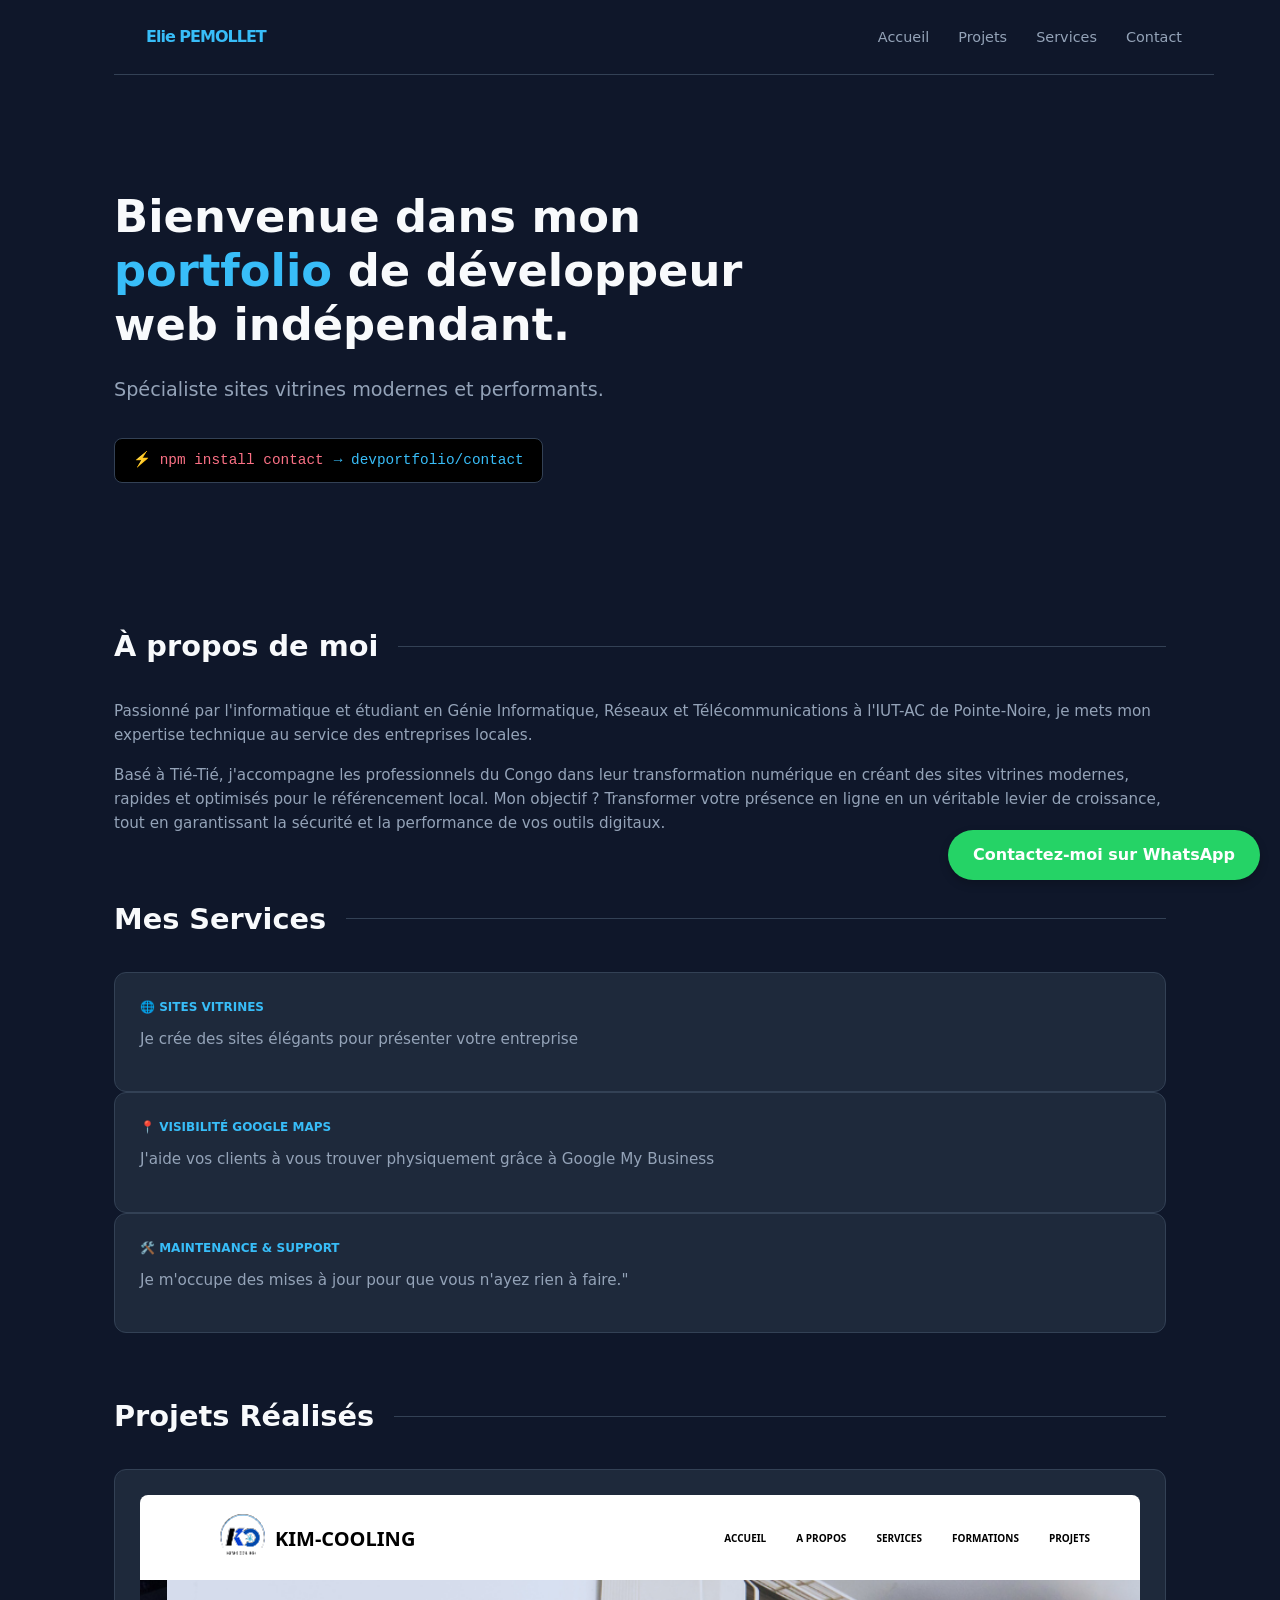
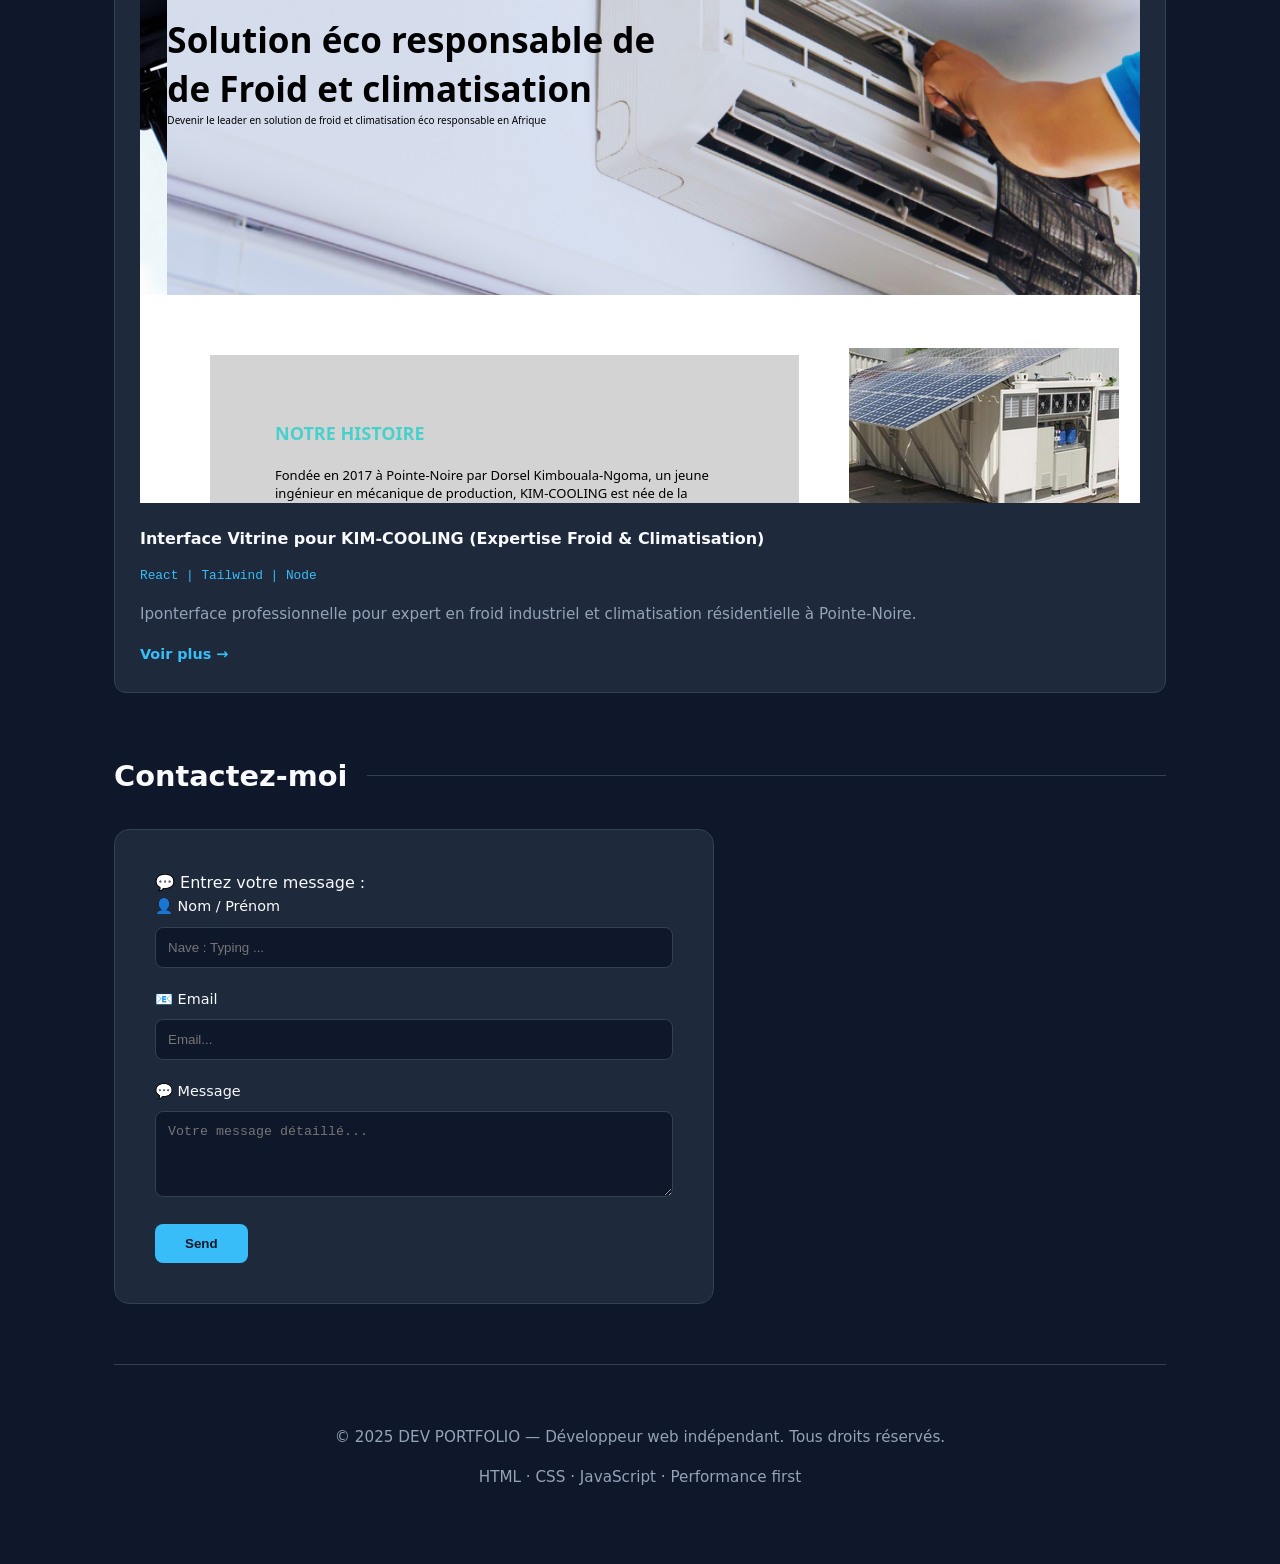
<file: index.html>
<!DOCTYPE html>
<html lang="fr">
    <head>
        <meta charset="UTF-8">
        <meta name="author" content="Elie PEMOLLET">  
        <meta name="viewport" content="width=device-width, initial-scale=1.0, viewport-fit=cover">
        <meta name="description" content="Développeur web à Pointe-Noire (Congo). Création de sites internet vitrines et référencement Google Maps pour entreprises.">
        <link rel="stylesheet" href="https://cloudflare.com">
        <link rel="stylesheet" href="style.css">
        <title>Elie Pemollet | Développeur Web Pointe-Noire</title>
    </head>
    <body>
        <header>
            <div class="logo">Elie PEMOLLET</div>   
                <div class="burger" id="burger">
                    <span></span>
                    <span></span>
                    <span></span>
                </div>

            <nav id="nav-menu">
                <a href="#">Accueil</a>
                <a href="#projects-section">Projets</a>
                <a href="#services-section">Services</a>
                <a href="#contact">Contact</a>
            </nav>
        </header>

        <main>
            <section class="hero">
                <div class="hero-content">
                    <h1>Bienvenue dans mon <span class="hero-highlight">portfolio</span> de développeur web indépendant.</h1>
                    <p>Spécialiste sites vitrines modernes et performants.</p>
                    <div class="npm-badge">
                        <span>⚡ npm install contact</span>
                        <code>→ devportfolio/contact</code>
                    </div>
                </div>
                <div style="flex:0.5; min-width: 140px;"></div>
            </section>
            <section class="presentation-section">
                <h2 class="section-title">À propos de moi</h2>

                <p>Passionné par l'informatique et étudiant en Génie Informatique, Réseaux et Télécommunications à l'IUT-AC de Pointe-Noire, je mets mon expertise technique au service des entreprises locales.</p>
                <p>
                    Basé à Tié-Tié, j'accompagne les professionnels du Congo dans leur transformation numérique en créant des sites vitrines modernes, rapides et optimisés pour le référencement local. Mon objectif ? Transformer votre présence en ligne en un véritable levier de croissance, tout en garantissant la sécurité et la performance de vos outils digitaux.</p>
            </section>
            <section id="services-section">
                <h2 class="section-title">Mes Services</h2>
                <div class="services-grid">
                    <div class="service-card">
                        <div class="service-tag"> 🌐  Sites Vitrines</div>
                            <p>Je crée des sites élégants pour présenter votre entreprise</p>
                        </div>
                    </div>
                    <div class="service-card">
                        <div class="service-tag">📍 Visibilité Google Maps </div>
                            <p>J'aide vos clients à vous trouver physiquement grâce à Google My Business</p>
                        </div>
                    </div>
                    <div class="service-card">
                        <div class="service-tag">🛠️ Maintenance & Support</div>
                            <p>Je m'occupe des mises à jour pour que vous n'ayez rien à faire."</p>
                        </div>
                    </div>
                </div>
            </section>
            <section class="projets-section" id="services">
                <h2 class="section-title">Projets Réalisés</h2>
                <div class="projects-grid">
                    <div class="project-card">
                        <div class="scale">
                        <img src="Images/Screenshot 2026-04-26 at 02-41-12 KIM-COOLING.png" alt=""></div>
                        <h4>Interface Vitrine pour KIM-COOLING (Expertise Froid & Climatisation)</h4>
                        <div class="tech-stack">React | Tailwind | Node</div>
                        <p>Iponterface professionnelle pour expert en froid industriel et climatisation résidentielle à Pointe-Noire.</p>
                        <a href="Projet KIM-COOLING/index.html" class="view-live">Voir plus →</a>
                    </div>
                </div>
            </section>
            <section id="contact">
                <h2 class="section-title">Contactez-moi</h2>
                    <form action="https://api.web3forms.com/submit" method="POST" class="contact-form">
                        <input type="hidden" name="access_key" value="35147ce6-6ac9-4210-895a-26b782d48baf">
                    <div class="typing-note">
                        💬 Entrez votre message :
                    </div>
                    <div class="form-group">
                        <label for="name">👤 Nom / Prénom</label>
                        <input type="text" id="name" name="name" placeholder="Nave : Typing ..." required>
                    </div>
                    <div class="form-group">
                        <label for="email">📧 Email</label>
                        <input type="email" id="email" name="email" placeholder="Email..." required>
                    </div>
                    <div class="form-group">
                        <label for="message">💬 Message</label>
                        <textarea id="message" name="message" rows="4" placeholder="Votre message détaillé..." required></textarea>
                    </div>
                    <button type="submit" class="btn-send">Send</button>
                </form>
                <a href="https://wa.me/242066703094" class="whatsapp-btn" target="_blank"> <i class="fab fa-whatsapp"></i> Contactez-moi sur WhatsApp </a>

            </section>
        </main>
        <footer>
            <p>© 2025 DEV PORTFOLIO — Développeur web indépendant. Tous droits réservés.</p>
            <p style="margin-top: 0.5rem;">HTML · CSS · JavaScript · Performance first</p>
        </footer>
        </div>
        <script>
            (function() {
                // Effet "typing" humoristique sur le champ nom (optionnel, pour le style)
                const nameField = document.getElementById('name');
                if (nameField && nameField.getAttribute('placeholder') === 'Nave : Typing ...') {
                nameField.addEventListener('focus', () => {
                    if (nameField.value === '') {
                    nameField.placeholder = '✍️ écrivez votre nom...';
                    }
                });
                nameField.addEventListener('blur', () => {
                    if (nameField.value === '') {
                    nameField.placeholder = 'Nave : Typing ...';
                    }
                });
                }
            })();
            const burger = document.getElementById('burger');
            const navMenu = document.getElementById('nav-menu');

            burger.addEventListener('click', () => {
                navMenu.classList.toggle('active');
                burger.classList.toggle('toggle');
                });
            document.querySelectorAll('nav a').forEach(link => {
                link.addEventListener('click', () => {
                navMenu.classList.remove('active');
                });
            });
        </script>
    </body>
</html>
</file>
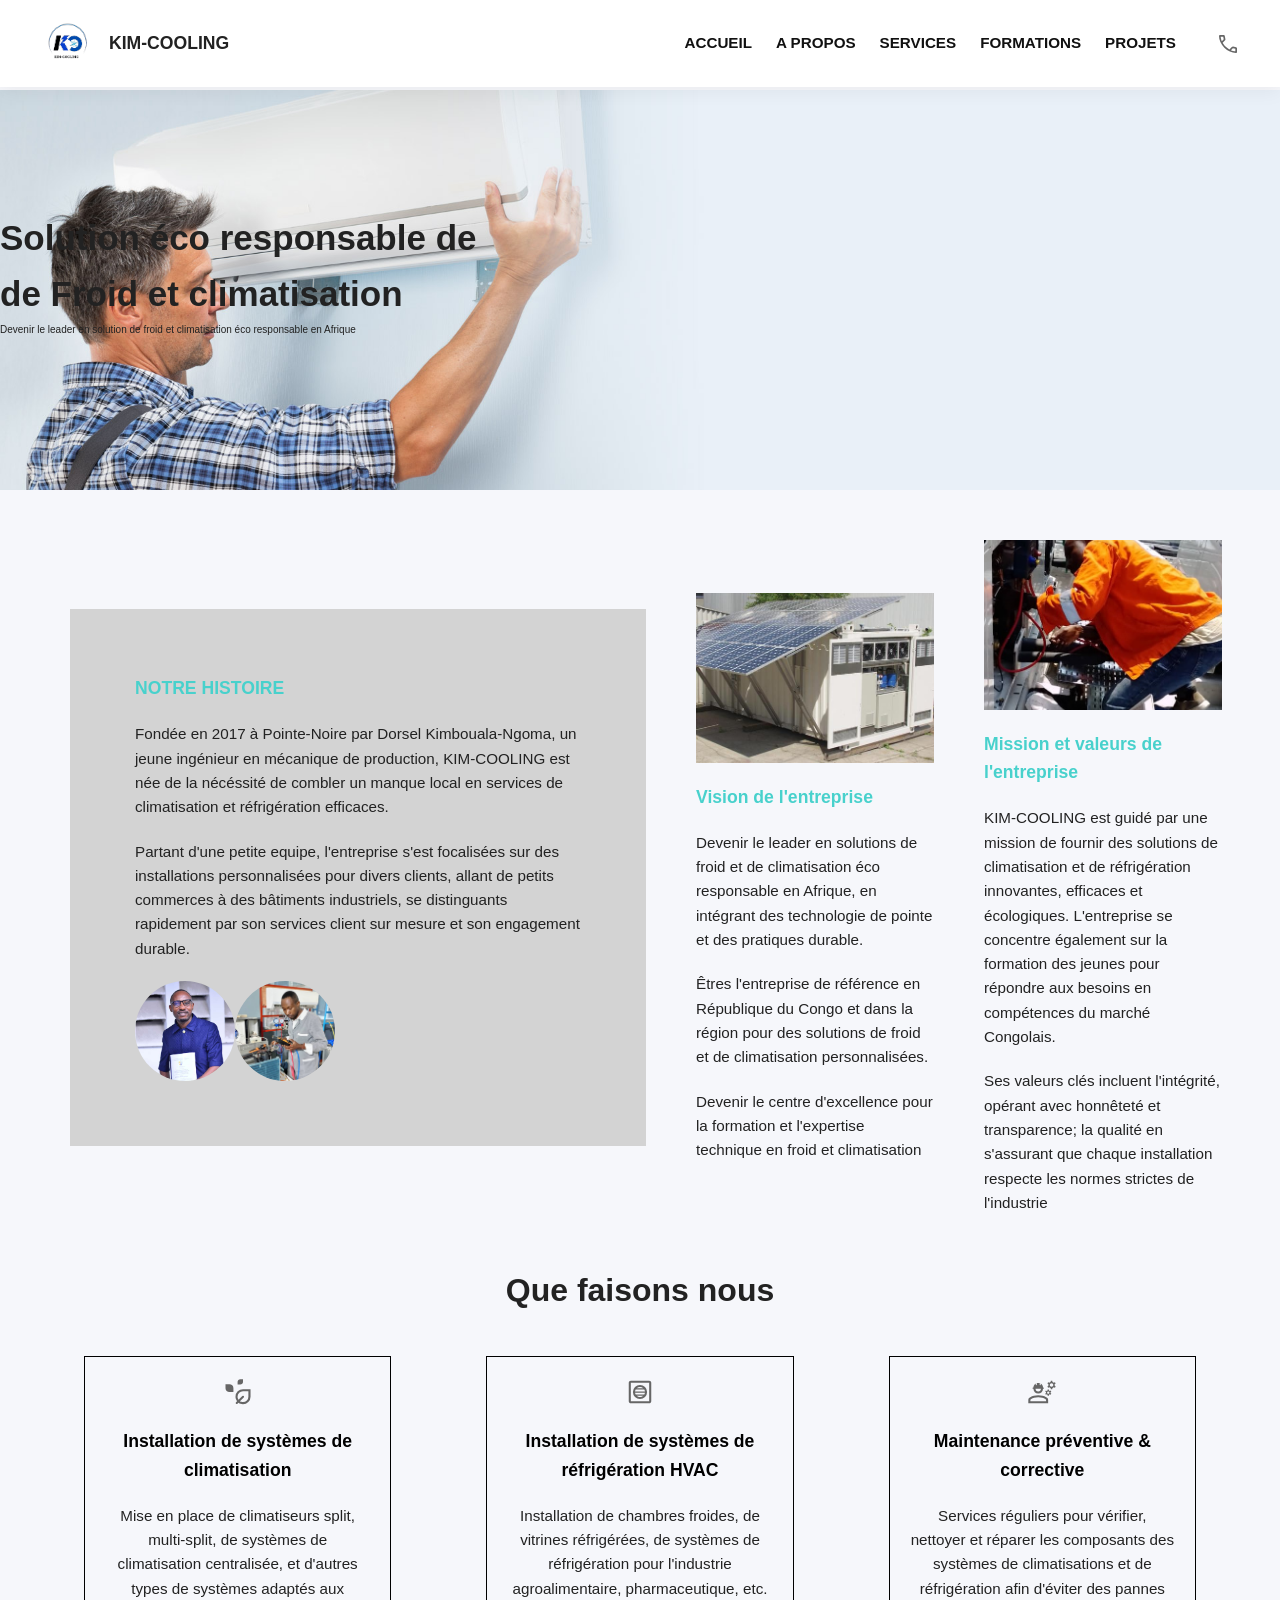
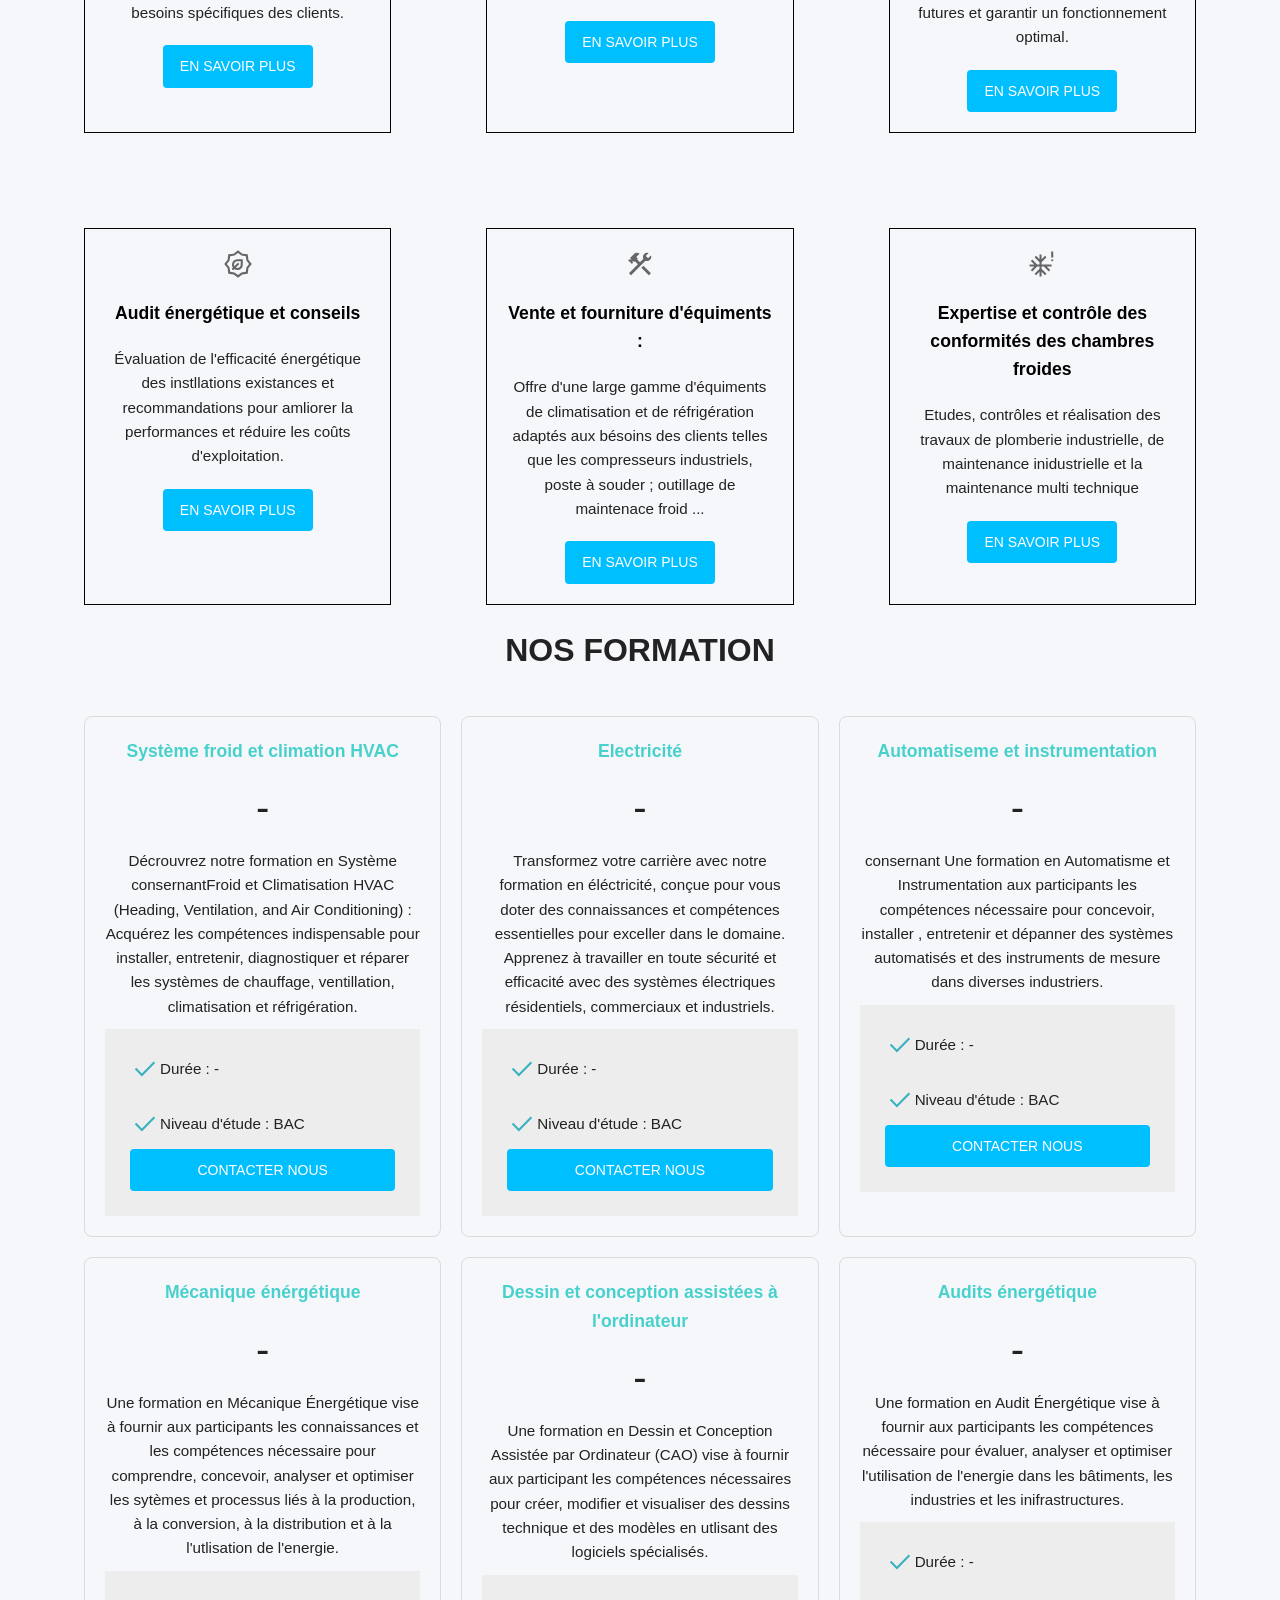
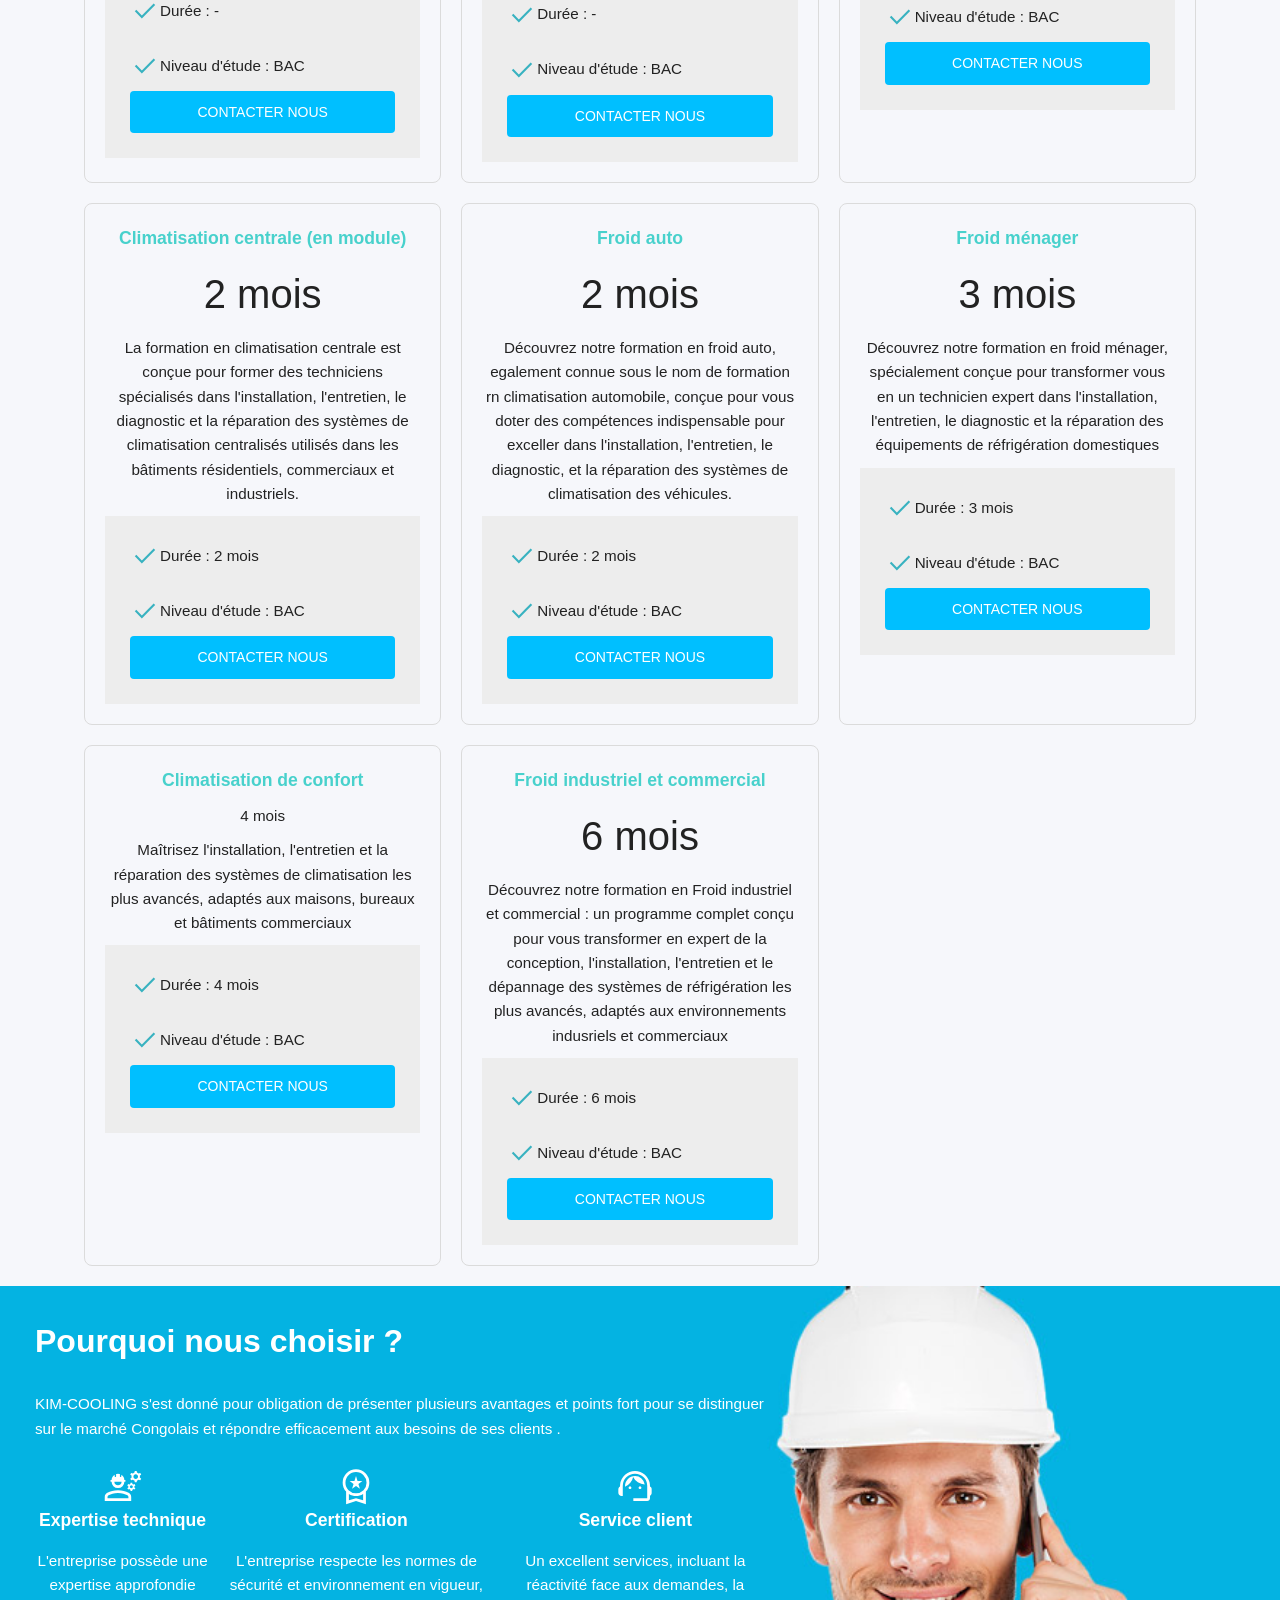
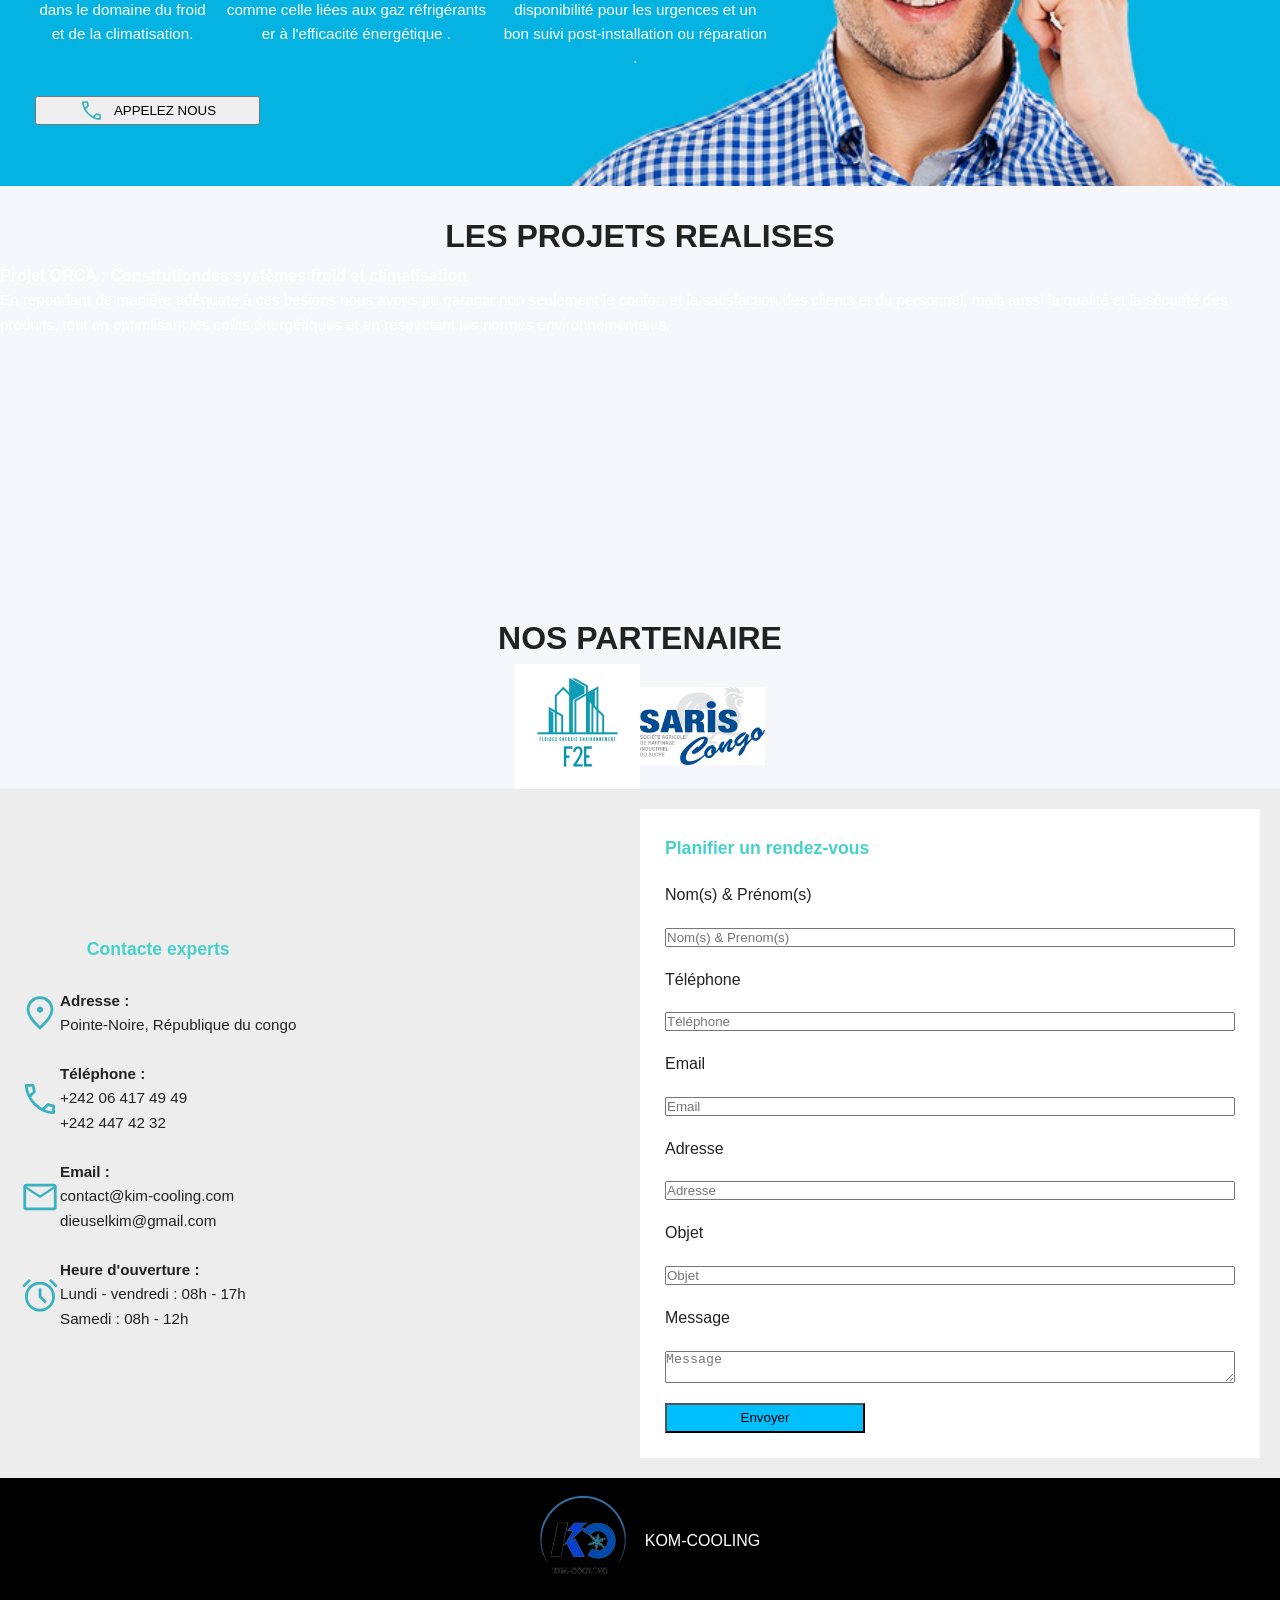
<file: Projet KIM-COOLING/index.html>
<!DOCTYPE html>
<html lang="fr">
<head>
    <meta charset="UTF-8">
    <meta name="viewport" content="width=device-width, initial-scale=1.0">
    <meta name="author" content="Elie PEMOLLET">
    <title>KIM-COOLING</title>
    <link rel="stylesheet" href="style.css">
</head>
<body>
    <header>
        <div class="logo">
            <img src="assets/images/K-Cooling.svg" alt="logo de KIM-COOLING">
            <span>
                KIM-COOLING
            </span>
        </div>
        <div class="menu_nav">
             <div class="burger" id="burger">
                    <span></span>
                    <span></span>
                    <span></span>
                </div>
            <nav id="nav-menu">
                <a href="#ACCUEIL">ACCUEIL</a>
                <a href="#our_story">A PROPOS</a>
                <a href="#SERVICES">SERVICES</a>
                <a href="#FORMATION">FORMATIONS</a>
                <a href="#PROJETS">PROJETS</a>
            </nav>
            <img src="assets/icones/call_36dp_666666_FILL0_wght400_GRAD0_opsz40.svg" alt="icone de téléphone" class="icon" href="#CONTACTE">
        </div>
    </header>
    <main>
    <section id="carousel" class="carousel">
        <div class="carousel_content">
            <div class="carousel_item carousel_item1">
                    <h1>Solution éco responsable de <br> de Froid et climatisation</h1>
                    <p>Devenir le leader en solution de froid et climatisation éco responsable en Afrique</p>
            </div>
            <div class="carousel_item carousel_item2">
                    <h1>Solution éco responsable de <br> de Froid et climatisation</h1>
                    <p>Devenir le leader en solution de froid et climatisation éco responsable en Afrique </p>
            </div>
            <div class="carousel_item carousel_item3">
                    <h1>Solution éco responsable de <br> de Froid et climatisation</h1>
                    <p>Devenir le leader en solution de froid et climatisation éco responsable en Afrique</p>
            </div>
        </div>
    </section>
    <section class="our_story" id="our_story">
        <div class="card1">
            <h3>NOTRE HISTOIRE</h3>
            <p>
                Fondée en 2017 à Pointe-Noire par Dorsel Kimbouala-Ngoma, un jeune ingénieur en mécanique de production, KIM-COOLING est née de la nécéssité de combler un manque local en services de climatisation et réfrigération efficaces.
            </p>
            <p>
                Partant d'une petite equipe, l'entreprise s'est focalisées sur des installations personnalisées pour divers clients, allant de petits commerces à des bâtiments industriels, se distinguants rapidement par son services client sur mesure et son engagement durable.
            </p>
            <div class="img_cercle">
                <img src="assets/images/main/our_story/Dorsel.jpg" alt="Photo de Dorsel Kimbouala-Ngoma, fondateur de KIM-COOLING">
                <img src="assets/images/main/our_story/history_second.jpg" alt="Photo de monsieur Dorsel Kimbouala-Ngoma dans son atelier de travail">
            </div>
        </div>
        <div class="card2">
            <img src="assets/images/main/our_story/Vision.jpg" alt="Image représentant la vision de l'entreprise">
            <h3>Vision de l'entreprise</h3>
            <p>
                Devenir le leader en solutions de froid et de climatisation éco responsable en Afrique, en intégrant des technologie de pointe et des pratiques durable.
            </p>
            <p>
                Êtres l'entreprise de référence en République du Congo et dans la région pour des solutions de froid et de climatisation personnalisées.
            </p>
            <p>
                Devenir le centre d'excellence pour la formation et l'expertise technique en froid et climatisation
            </p>
        </div>
        <div class="card2">
            <img src="assets/images/main/our_story/Mission.jpg" alt="Image représentant la mission de l'entreprise">
            <h3>
                Mission et valeurs de l'entreprise
            </h3>
            <p>KIM-COOLING est guidé par une mission de fournir des solutions de climatisation et de réfrigération innovantes, efficaces et écologiques. L'entreprise se concentre également sur la formation des jeunes pour répondre aux besoins en compétences du marché Congolais.</p>
            <p>
                Ses valeurs clés incluent l'intégrité, opérant avec honnêteté et transparence; la qualité en s'assurant que chaque installation respecte les normes strictes de l'industrie
            </p>
        </div>
    </section>
    <section class="SERVICES" id="SERVICES">
        <h2>Que faisons nous</h2>
        <div class="SERVICES_container">
            <div class="card">
                <img src="assets/icones/temp_preferences_eco_36dp_666666_FILL0_wght400_GRAD0_opsz40(1).svg" alt="" class="icon">
                <h3>Installation de systèmes de climatisation</h3>
                <p>Mise en place de climatiseurs split, multi-split, de systèmes de climatisation centralisée, et d'autres types de systèmes adaptés aux besoins spécifiques des clients.</p>
                <a href="page.html">EN SAVOIR PLUS</a>
            </div>
            <div class="card">
                <img src="assets/icones/hvac.svg" alt="" class="icon">
                <h3>Installation de systèmes de réfrigération HVAC</h3>
                <p>
                    Installation de chambres froides, de vitrines réfrigérées, de systèmes de réfrigération pour l'industrie agroalimentaire, pharmaceutique, etc.
                </p>
                <a href="page.html">EN SAVOIR PLUS</a>
            </div>
            <div class="card">
                <img src="assets/icones/engineering_36dp_666666_FILL0_wght400_GRAD0_opsz40.svg" alt="" class="icon">
                <h3>Maintenance préventive & corrective</h3>
                <p>
                Services réguliers pour vérifier, nettoyer et réparer les composants des systèmes de climatisations et de réfrigération afin d'éviter des pannes futures et garantir un fonctionnement optimal.
                </p>
                <a href="page.html">EN SAVOIR PLUS</a>
            </div>
            <div class="card">
                <img src="assets/icones/energy.svg" alt="" class="icon">
                <h3>Audit énergétique et conseils </h3>
                <p>Évaluation de l'efficacité énergétique des instllations existances et recommandations pour amliorer la performances et réduire les coûts d'exploitation.</p>
                <a href="page.html">EN SAVOIR PLUS</a>
            </div>
            <div class="card">
                <img src="assets/icones/construction_36dp_666666_FILL0_wght400_GRAD0_opsz40.svg" alt="" class="icon">
                <h3>Vente et fourniture d'équiments : </h3>
                <p>Offre d'une large gamme d'équiments de climatisation et de réfrigération adaptés aux bésoins des clients telles que les compresseurs industriels, poste à souder ; outillage de maintenace froid ...</p>
                <a href="page.html">EN SAVOIR PLUS</a>
            </div>
            <div class="card">
                <img src="assets/icones/severe_cold_36dp_666666_FILL0_wght400_GRAD0_opsz40.svg" alt=""  class="icon">
                <h3>Expertise et contrôle des conformités des chambres froides</h3>
                <p>Etudes, contrôles et réalisation des travaux de plomberie industrielle, de maintenance inidustrielle et la maintenance multi technique </p>
                <a href="page.html">EN SAVOIR PLUS</a>
            </div>
        </div>
    </section>
    <section class="FORMATIONS" id="FORMATION">
            <h2>NOS FORMATION</h2>
        <div class="FORMATIONS_container">
            <div class="card">
                <h3>Système froid et climation HVAC</h3>
                <p style="font-size: 40px;" >-</p>
                <p>Décrouvrez notre formation en Système consernantFroid et Climatisation HVAC (Heading, Ventilation, and Air Conditioning) : Acquérez les compétences indispensable pour installer, entretenir, diagnostiquer et réparer les systèmes de chauffage, ventillation, climatisation et réfrigération.</p>
                <div class="card_rst">
                    <ul>
                        <li><img src="assets/icones/check_36dp_38B2C0_FILL0_wght400_GRAD0_opsz40.svg" alt="" class="icon"> <p> Durée : -</p></li>
                        <li><img src="assets/icones/check_36dp_38B2C0_FILL0_wght400_GRAD0_opsz40.svg" alt="" class="icon"> <p> Niveau d'étude : BAC </p></li>
                    </ul>
                    <a href="page.html">CONTACTER NOUS</a>
                </div>
            </div>
            <div class="card">
                <h3>Electricité</h3>
                <p style="font-size: 40px;" >-</p>
                <p>Transformez votre carrière avec notre formation en éléctricité, conçue pour vous doter des connaissances et compétences essentielles pour exceller dans le domaine. Apprenez à travailler en toute  sécurité et efficacité avec des systèmes électriques résidentiels, commerciaux et industriels.</p>
                <div class="card_rst">
                    <ul>
                        <li><img src="assets/icones/check_36dp_38B2C0_FILL0_wght400_GRAD0_opsz40.svg" alt="" class="icon"> <p> Durée : -</p></li>
                        <li><img src="assets/icones/check_36dp_38B2C0_FILL0_wght400_GRAD0_opsz40.svg" alt="" class="icon"> <p> Niveau d'étude : BAC </p></li>
                    </ul>
                    <a href="page.html">CONTACTER NOUS</a >
                </div>
            
            </div>
        <div class="card">
            <h3>Automatiseme et instrumentation</h3>
            <p style="font-size: 40px;" >-</p>
            <p>
                consernant      Une formation en Automatisme et Instrumentation aux participants les compétences nécessaire pour concevoir, installer , entretenir et dépanner des systèmes automatisés et des instruments de mesure dans diverses industriers.
            </p>
            <div class="card_rst">
                <ul>
                    <li><img src="assets/icones/check_36dp_38B2C0_FILL0_wght400_GRAD0_opsz40.svg" alt="" class="icon"> <p> Durée : -</p></li>
                    <li><img src="assets/icones/check_36dp_38B2C0_FILL0_wght400_GRAD0_opsz40.svg" alt="" class="icon"> <p> Niveau d'étude : BAC </p></li>
                </ul>
                <a href="page.html">CONTACTER NOUS</a >
            </div>

        </div>
        <div class="card">
            <h3>Mécanique énérgétique</h3>
            <p style="font-size: 40px;" >-</p>
            <p>
                Une formation en Mécanique Énergétique vise à fournir aux participants les connaissances et les compétences nécessaire pour comprendre, concevoir, analyser et optimiser les sytèmes et processus liés à la production, à la conversion, à la distribution et à la l'utlisation de l'energie.
            </p>
            <div class="card_rst">
            <ul>
                <li> <p> <img src="assets/icones/check_36dp_38B2C0_FILL0_wght400_GRAD0_opsz40.svg" alt="" class="icon"><p> Durée : -</p></li>
                <li><img src="assets/icones/check_36dp_38B2C0_FILL0_wght400_GRAD0_opsz40.svg" alt="" class="icon"> <p> Niveau d'étude : BAC </p> </li>
            </ul>
                <a href="page.html">CONTACTER NOUS</a >
            </div>

        </div>
        <div class="card">
            <h3>Dessin et conception assistées à l'ordinateur</h3>
            <p style="font-size: 40px;" >-</p>
            <p>Une formation en Dessin et Conception Assistée par Ordinateur (CAO) vise à fournir aux participant les compétences nécessaires pour créer, modifier et visualiser des dessins technique et des modèles en utlisant des logiciels spécialisés.</p>
            <div class="card_rst">
                <ul>
                    <li><img src="assets/icones/check_36dp_38B2C0_FILL0_wght400_GRAD0_opsz40.svg" alt="" class="icon"> <p> Durée : -</p> </li>
                    <li> <img src="assets/icones/check_36dp_38B2C0_FILL0_wght400_GRAD0_opsz40.svg" alt="" class="icon"> <p> Niveau d'étude : BAC </p> </li>
                </ul>
                <a href="page.html">CONTACTER NOUS</a >
            </div>
        </div>
        <div class="card">
            <h3>Audits énergétique</h3>
            <p style="font-size: 40px;" >-</p>
            <p>
                Une formation en Audit Énergétique vise à fournir aux participants les compétences nécessaire pour évaluer, analyser et optimiser l'utilisation de l'energie dans les bâtiments, les industries et les inifrastructures.
            </p>
            <div class="card_rst">
                <ul>
                    <li><img src="assets/icones/check_36dp_38B2C0_FILL0_wght400_GRAD0_opsz40.svg" alt="" class="icon"> <p> Durée : -</p> </li>
                    <li> <img src="assets/icones/check_36dp_38B2C0_FILL0_wght400_GRAD0_opsz40.svg" alt="" class="icon"> <p> Niveau d'étude : BAC </p> </li>
                </ul>
                <a href="page.html">CONTACTER NOUS</a >
            </div>
        </div>
        <div class="card">
            <h3>Climatisation centrale (en module) </h3>
            <p style="font-size: 40px;">2 mois</p>
            <p>
                La formation en climatisation centrale est conçue pour former des techniciens spécialisés dans l'installation, l'entretien, le diagnostic et la réparation des systèmes de climatisation centralisés utilisés dans les bâtiments résidentiels, commerciaux et industriels.
            </p>
            <div class="card_rst">
                <ul>
                    <li><img src="assets/icones/check_36dp_38B2C0_FILL0_wght400_GRAD0_opsz40.svg" alt="" class="icon"> <p> Durée : 2 mois </p> </li>
                    <li><img src="assets/icones/check_36dp_38B2C0_FILL0_wght400_GRAD0_opsz40.svg" alt="" class="icon"> <p> Niveau d'étude : BAC </p> </li>
                </ul>
                <a href="page.html">CONTACTER NOUS</a >
            </div>
        </div>
        <div class="card">
            <h3>Froid auto</h3>
            <p style="font-size: 40px;">2 mois</p>
            <p>Découvrez notre formation en froid auto, egalement connue sous le nom de formation rn climatisation automobile, conçue pour vous doter des compétences indispensable pour exceller dans l'installation, l'entretien, le diagnostic, et la réparation des systèmes de climatisation des véhicules.</p>
            <div class="card_rst">
                <ul>
                    <li> <img src="assets/icones/check_36dp_38B2C0_FILL0_wght400_GRAD0_opsz40.svg" alt="" class="icon"> <p> Durée : 2 mois</p> </li>
                    <li> <img src="assets/icones/check_36dp_38B2C0_FILL0_wght400_GRAD0_opsz40.svg" alt="" class="icon"> <p> Niveau d'étude : BAC </p> </li>
                </ul>
                <a href="page.html">CONTACTER NOUS</a >
            </div>
        </div>
        <div class="card">
            <h3>Froid ménager</h3>
            <p style="font-size: 40px;">3 mois </p>
            <p>Découvrez notre formation en froid ménager, spécialement conçue pour transformer vous en un technicien expert dans l'installation, l'entretien, le diagnostic et la réparation des équipements de réfrigération domestiques</p>
            <div class="card_rst">
                <ul>
                    <li><img src="assets/icones/check_36dp_38B2C0_FILL0_wght400_GRAD0_opsz40.svg" alt="" class="icon"> <p> Durée : 3 mois </p></li>
                    <li> <img src="assets/icones/check_36dp_38B2C0_FILL0_wght400_GRAD0_opsz40.svg" alt="" class="icon"> <p> Niveau d'étude : BAC </p> </li>
                </ul>
                <a href="page.html">CONTACTER NOUS</a >
            </div>
        </div>
        <div class="card">
            <h3>Climatisation de confort</h3>
            <p style="font-size: 4consernant0px;">4 mois</p>
            <p>Maîtrisez l'installation, l'entretien et la réparation des systèmes de climatisation les plus avancés, adaptés aux maisons, bureaux et bâtiments commerciaux</p>
            <div class="card_rst">
                <ul>
                    <li> <img src="assets/icones/check_36dp_38B2C0_FILL0_wght400_GRAD0_opsz40.svg" alt="" class="icon"> <p> Durée : 4 mois</p> </li>
                    <li><img src="assets/icones/check_36dp_38B2C0_FILL0_wght400_GRAD0_opsz40.svg" alt="" class="icon"> <p> Niveau d'étude : BAC </p> </li> 
                </ul>
                <a href="page.html">CONTACTER NOUS</a >
            </div>
        </div>
        <div class="card">
            <h3>Froid industriel et commercial</h3>
            <p style="font-size: 40px;" >6 mois</p>
            <p>Découvrez notre formation en Froid industriel et commercial : un programme complet conçu pour vous transformer en expert de la conception, l'installation, l'entretien et le dépannage des systèmes de réfrigération les plus avancés, adaptés aux environnements indusriels et commerciaux</p>
            <div class="card_rst">
                <ul>
                    <li><img src="assets/icones/check_36dp_38B2C0_FILL0_wght400_GRAD0_opsz40.svg" alt="" class="icon"> <p>Durée : 6 mois </p></li>
                    <li><img src="assets/icones/check_36dp_38B2C0_FILL0_wght400_GRAD0_opsz40.svg" alt="" class="icon"> <p> Niveau d'étude : BAC </p></li>
                </ul>
                <a href="page.html">CONTACTER NOUS</a>
            </div>
        </div>
    </section>
    <section class="PROJETS" id="PROJETS">
        <div class="PROJETS_P1">
            <div class="PROJETS_P1_container">
                <h2 class="blanc">Pourquoi nous choisir ?</h2>
                <p class="blanc">KIM-COOLING s'est donné pour obligation de présenter plusieurs avantages et points fort pour se distinguer sur le marché Congolais et répondre efficacement aux besoins de ses clients .</p>
                <div class="why_choose_us">
                    <div class="why_choose_us_card">
                        <div class="why_choose_us_logo">
                            <img src="assets/icones/engineering_36dp_FFFFFF_FILL0_wght400_GRAD0_opsz40.svg" alt="Expertise technique">
                            <h3 class="blanc">Expertise technique</h3>
                        </div>
                        <p class="blanc">L'entreprise possède une expertise approfondie dans le domaine du froid et de la climatisation.</p>
                    </div>
                    <div class="why_choose_us_card">
                        <div class="why_choose_us_logo">
                            <img src="assets/icones/workspace_premium_36dp_FFFFFF_FILL0_wght400_GRAD0_opsz40.svg" alt="Certification">
                            <h3 class="blanc">Certification</h3>
                        </div>
                        <p class="blanc">L'entreprise respecte les normes de sécurité et environnement en vigueur, comme celle liées aux gaz réfrigérants er à l'efficacité énergétique .</p>
                    </div>
                    <div class="why_choose_us_card">
                        <div class="why_choose_us_logo">
                            <img src="assets/icones/support_agent_36dp_FFFFFF_FILL0_wght400_GRAD0_opsz40.svg" alt="Service client">
                            <h3 class="blanc">Service client</h3>
                        </div>
                        <p class="blanc">Un excellent services, incluant la réactivité face aux demandes, la disponibilité pour les urgences et un bon suivi post-installation ou réparation .</p>
                    </div>
                </div>
                <button class="btn_blanc"> <img src="assets/icones/call_36dp_38B2C0_FILL0_wght400_GRAD0_opsz40.svg" alt="icone de téléphone"> <span>APPELEZ NOUS</span></button>
            </div>
        </div>
        <div class="PROJETS_P2">
            <h2>LES PROJETS REALISES</h2>
            <div class="PROJETS_P2_caroussel">
                <div class="PROJETS_P2_caroussel_container">
                    <h4 class="blanc">Projet ORCA : Construtiondes systèmes froid et climatisation</h4>
                            <p class="blanc">En repondant de manière adéquate à ces besions nous avons pu garantir non seulement le confort et la satisfaction des clients et du personnel, mais aussi la qualité et la sécurité des produits, tout en optimlisant les coûts énergétiques et en respectant les normes environnementales.</p></div>
            </div>
            <div class="partners">
                <h2>NOS PARTENAIRE</h2>
                <div class="img_partners">
                    <img src="assets/images/main/partners/f2econgo.jpg" alt="logo d f2econgo"><img src="assets/images/main/partners/Saris_congo.jpg" alt="logo d saris Congo">
                </div>
            </div>
    </section>
    <section class="CONTACTE" id="CONTACTE">
        <div class="contact_expert">
            <h3>Contacte experts</h3>
            <ul>
                <li><img src="assets/icones/location_on_36dp_38B2C0_FILL0_wght400_GRAD0_opsz40.svg" alt="icone de localisation"><p><strong>Adresse : </strong> <br> Pointe-Noire, République du congo </p></li>
                <li><img src="assets/icones/call_36dp_38B2C0_FILL0_wght400_GRAD0_opsz40.svg" alt="icone du téléphone "> <p> <strong> Téléphone : </strong> <br> +242 06 417 49 49 <br> +242 447 42 32</p></li>
                <li><img src="assets/icones/mail_36dp_38B2C0_FILL0_wght400_GRAD0_opsz40.svg" alt="icone de l'enveloppe"> <p> <strong> Email : </strong> <br> contact@kim-cooling.com <br> dieuselkim@gmail.com</p></li>
                <li> <img src="assets/icones/alarm_36dp_38B2C0_FILL0_wght400_GRAD0_opsz40.svg" alt="icone de l'alarme "> <p> <strong> Heure d'ouverture : </strong> <br> Lundi - vendredi : 08h - 17h <br> Samedi : 08h - 12h </p></li>
            </ul>
        </div>
        <div class="planification">
            <form action="">
                <h3>Planifier un rendez-vous</h3>
                <label for="Nom_&_Prenom">Nom(s) & Prénom(s)</label>
                <input type="text" placeholder="Nom(s) & Prenom(s)">
                <label for="Téléphone">Téléphone</label>
                <input type="text" placeholder="Téléphone">
                <label for="Email">Email</label>
                <input type="text" placeholder="Email">
                <label for="Adresse">Adresse</label>
                <input type="text" placeholder="Adresse">
                <label for="Objet">Objet</label>
                <input type="text" placeholder="Objet">
                <label for="Messsage">Message</label>
                <textarea name="" id="" placeholder="Message"></textarea>
                <button style="background-color: #00bfff; width: 200px; height: 30px;">Envoyer</button>
            </form>
        </div>
    </section>
    </main>
    <footer>
        <div class="footer_logo">
            <img src="assets/images/K-Cooling.svg" alt="logo de KIM-COOLING">
            <span>KOM-COOLING</span>
        </div>
        <p>Copyright 2024 KIM Cooling. Tous droits réservés</p>
    </footer>

    <script>
        const burger = document.getElementById('burger');
        const navMenu = document.getElementById('nav-menu');
        const navLinks = document.querySelectorAll('#nav-menu a');

        if (burger && navMenu) {
            burger.addEventListener('click', () => {
                navMenu.classList.toggle('active');
                burger.classList.toggle('toggle');
            });
        }

        navLinks.forEach(link => {
            link.addEventListener('click', () => {
                navMenu.classList.remove('active');
                burger.classList.remove('toggle');
            });
        });
    </script>
</body>
</html>
</file>
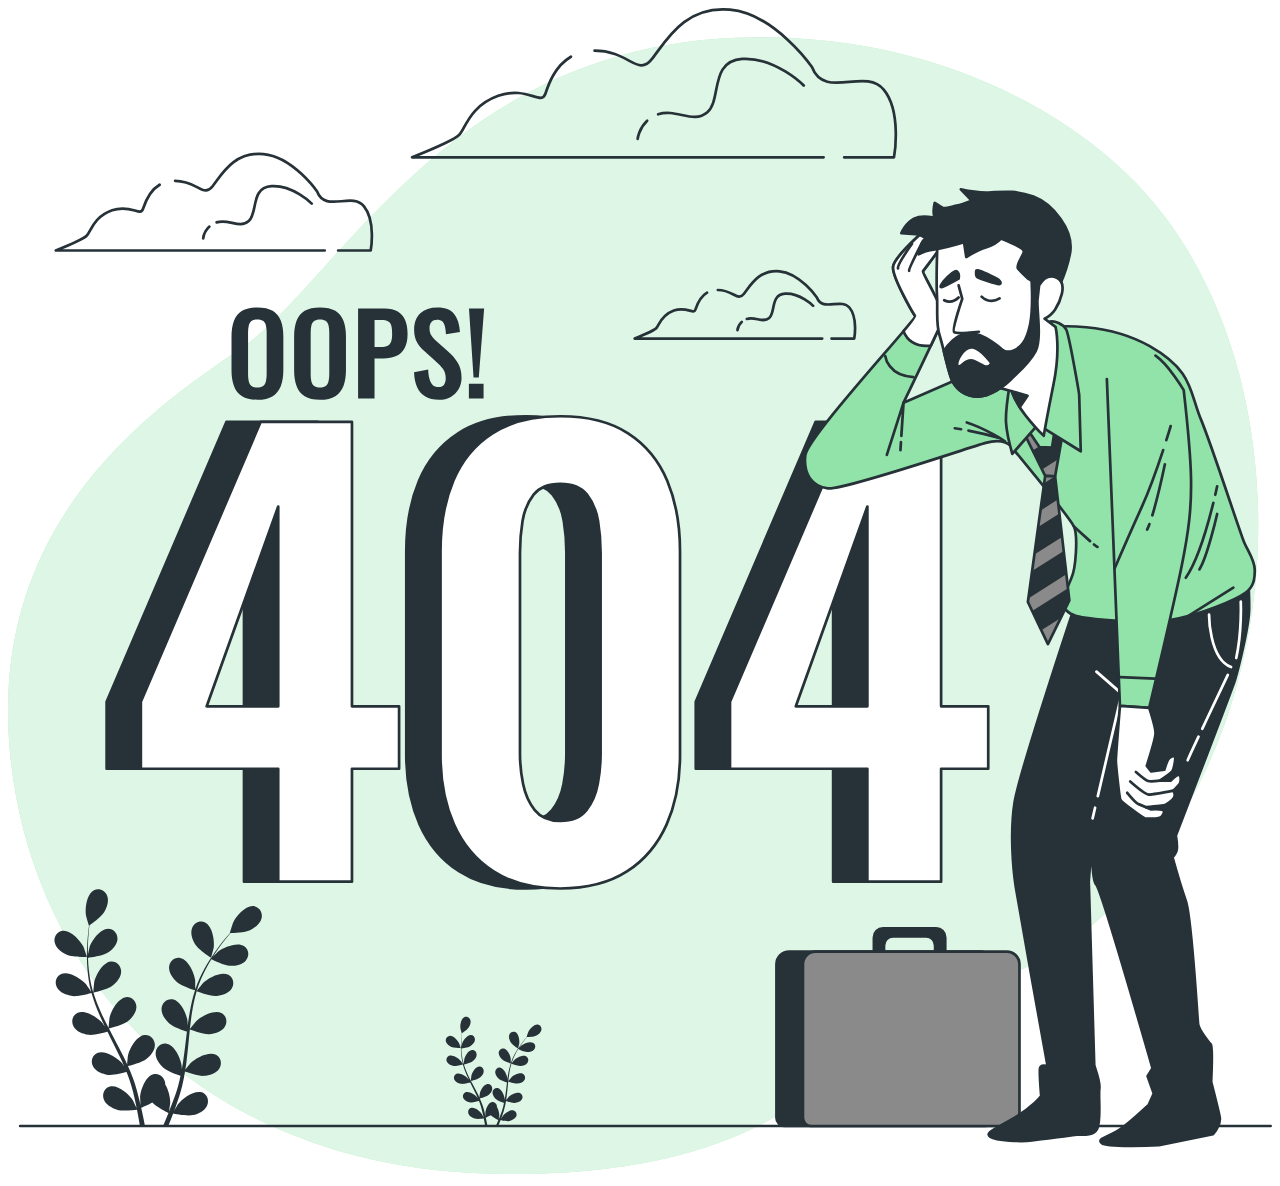
<file: Projet KIM-COOLING/page.html>
<!DOCTYPE html>
<html lang="en">
<head>
    <meta charset="UTF-8">
    <meta name="viewport" content="width=device-width, initial-scale=1.0">
    <title>Document</title>
</head>
<body>
    <img src="assets/images/error/error404.svg" alt="">
</body>
</html>
</file>
<file: style.css>
* {
  margin: 0;
  padding: 0;
  box-sizing: border-box;
}

html {
  scroll-behavior: smooth;
}

:root {
  --bg-main: #0F172A;       
  --bg-card: #1E293B;      
  --accent: #38BDF8;         
  --text-primary: #F8FAFC;   
  --text-secondary: #94A3B8; 
  --border: #334155;         
}

body {
  background-color: var(--bg-main);
  font-family: 'Inter', system-ui, -apple-system, sans-serif;
  color: var(--text-primary);
  line-height: 1.6;
  scroll-behavior: smooth;
  max-width: 1100px;
  margin: 0 auto;
  padding: 0 1.5rem;
}

header {
  display: flex;
  justify-content: space-between;
  align-items: center;
  padding: 1.5rem 2rem;
  border-bottom: 1px solid var(--border);
  position: fixed;
  background-color: var(--bg-main);
  top: 0;
  width: 100%;
  max-width: 1100px;
  z-index: 1000;
}

main {
  padding-top: 110px;
}

.hero {
  display: flex;
  align-items: center;
  justify-content: space-between;
  gap: 20px;
  padding: 80px 0;
}

.hero-content {
  flex: 1;
  min-width: 280px;
}

.hero h1 {
  max-width: 700px;
}

.hero + .presentation-section,
#services-section,
.projets-section,
#contact {
  width: 100%;
  max-width: 1100px;
  margin: 0 auto;
}

.logo {
  font-weight: 800;
  letter-spacing: -1px;
  color: var(--accent);
}

nav a {
  color: var(--text-secondary);
  text-decoration: none;
  margin-left: 1.5rem;
  font-size: 0.9rem;
  transition: 0.3s;
}

nav a:hover {
  color: var(--accent);
}

.burger {
    display: none;
    flex-direction: column;
    gap: 5px;
    cursor: pointer;
}

.burger span {
    width: 25px;
    height: 3px;
    background-color: var(--accent);
    transition: 0.3s;
}
@media (max-width: 768px) {
    header {
        width: 100%;
    }
    .burger {
        display: flex;
    }

    header nav {
        display: flex;
        flex-direction: column;
        position: fixed;
        top: 70px;
        right: -100%;
        background-color: var(--bg-card);
        width: 100%;
        height: 100vh;
        padding: 2rem;
        gap: 2rem;
        transition: 0.4s ease;
        text-align: center;
    }
    header nav.active {
        right: 0;
    }

    .hero {
      flex-direction: column;
      align-items: flex-start;
      padding: 20px 0 40px;
    }

    .hero-content {
      width: 100%;
    }

    .hero > div:last-child {
      display: none;
    }

    .hero + .presentation-section,
    #services-section,
    .projets-section,
    #contact {
      padding: 0 1rem;
    }

    .services-grid,
    .projects-grid {
      grid-template-columns: 1fr;
    }

    .contact-form {
      width: 100%;
      padding: 25px;
    }

    .whatsapp-btn {
      right: 15px;
      bottom: 15px;
      padding: 10px 18px;
      font-size: 0.9rem;
    }
}

@media (max-width: 480px) {
    header {
        padding: 1rem 1rem;
    }

    h1 {
        font-size: 2rem;
    }

    .hero {
        padding: 16px 0 30px;
    }

    .npm-badge {
        padding: 10px 14px;
        font-size: 0.9rem;
    }

    .section-title {
        font-size: 1.5rem;
        margin: 50px 0 20px;
    }

    .contact-form {
        padding: 20px;
    }

    .whatsapp-btn {
        width: auto;
        bottom: 12px;
        right: 12px;
    }
}

h1 {
  font-size: 2.8rem;
  line-height: 1.2;
  margin-bottom: 1.5rem;
  max-width: 800px;
}

.hero-highlight {
  color: var(--accent);
}

.hero p {
  color: var(--text-secondary);
  font-size: 1.2rem;
  margin-bottom: 2rem;
}

.npm-badge {
  display: inline-flex;
  background: #000;
  padding: 10px 18px;
  border-radius: 8px;
  border: 1px solid var(--border);
  font-family: 'Courier New', Courier, monospace;
  font-size: 0.9rem;
}

.npm-badge span {
  color: #fb7185;
  margin-right: 10px;
}

.npm-badge code {
  color: var(--accent);
}

.section-title {
  margin: 60px 0 30px;
  font-size: 1.8rem;
  display: flex;
  align-items: center;
}

.section-title::after {
  content: "";
  height: 1px;
  background: var(--border);
  flex-grow: 1;
  margin-left: 20px;
}

.services-grid, .projects-grid {
  display: grid;
  grid-template-columns: repeat(auto-fit, minmax(300px, 1fr));
  gap: 20px;
}

.service-card, .project-card {
  background: var(--bg-card);
  border: 1px solid var(--border);
  padding: 25px;
  border-radius: 12px;
  transition: 0.3s ease;
}

.service-card:hover, .project-card:hover {
  border-color: var(--accent);
  transform: translateY(-5px);
}

.service-tag {
  color: var(--accent);
  font-size: 0.75rem;
  text-transform: uppercase;
  font-weight: 700;
  margin-bottom: 10px;
}

h3, h4 {
  margin-bottom: 15px;
}

p {
  color: var(--text-secondary);
  font-size: 0.95rem;
  margin-bottom: 15px;
}

.service-feature {
  font-size: 0.85rem;
  color: var(--text-primary);
  margin-top: 8px;
}

.tech-stack {
  font-family: monospace;
  font-size: 0.8rem;
  color: var(--accent);
  margin-bottom: 15px;
}

.project-card .scale {
  width: 100%;
  border-radius: 8px;
  margin-bottom: 15px;
  overflow: hidden;
}

.project-card img:hover {
  transform: scale(1.15);
  transition: 0.5s ease;
}

.view-live {
  color: var(--accent);
  text-decoration: none;
  font-weight: bold;
  font-size: 0.9rem;
}


.contact-form {
  background: var(--bg-card);
  padding: 40px;
  border-radius: 15px;
  border: 1px solid var(--border);
  max-width: 600px;
}

.form-group {
  margin-bottom: 20px;
}

.form-group label {
  display: block;
  margin-bottom: 8px;
  font-size: 0.9rem;
}

input, textarea {
  width: 100%;
  background: var(--bg-main);
  border: 1px solid var(--border);
  padding: 12px;
  border-radius: 8px;
  color: white;
  outline: none;
}

input:focus, textarea:focus {
  border-color: var(--accent);
}

.btn-send {
  background: var(--accent);
  color: var(--bg-main);
  border: none;
  padding: 12px 30px;
  border-radius: 8px;
  font-weight: bold;
  cursor: pointer;
  transition: 0.3s;
}

.btn-send:hover {
  background: #7dd3fc;
  box-shadow: 0 0 15px rgba(56, 189, 248, 0.4);
}

.whatsapp-btn {
    display: inline-block;
    background-color: #25D366; /* Le vert officiel WhatsApp */
    color: white;
    padding: 12px 25px;
    border-radius: 30px; /* Bords très arrondis */
    text-decoration: none;
    font-weight: bold;
    font-size: 16px;
    transition: transform 0.3s ease, background-color 0.3s ease;
    box-shadow: 0 4px 10px rgba(0, 0, 0, 0.2);
}

.whatsapp-btn:hover {
    background-color: #128C7E; /* Vert un peu plus foncé au survol */
	transform: translateY(-3px);   box-shadow: 0 6px 12px rgba(0,0,0,0.2);

}
.whatsapp-btn {
    position: fixed;
    bottom: 20px;
    right: 20px;
    z-index: 1000;
    /* Garde le reste du style au-dessus */
    border: none;
    cursor: pointer;
}


.whatsapp-btn:active {
    transform: translateY(1px); /* Le bouton descend un peu */
    box-shadow: 0 2px 4px rgba(0,0,0,0.1);
}



footer {
  text-align: center;
  padding: 60px 0;
  border-top: 1px solid var(--border);
  margin-top: 60px;
  color: var(--text-secondary);
  font-size: 0.85rem;
}
</file>
<file: Projet KIM-COOLING/style.css>
:root {
    --accent: #333;
    --bg-card: #ffffffee;
}

* {
    margin: 0;
    padding: 0;
    box-sizing: border-box;
}

html {
    scroll-behavior: smooth;
}

body {
    font-family: 'Roboto', sans-serif;
    line-height: 1.6;
    background-color: #f6f7fb;
    color: #222;
}

img {
    max-width: 100%;
    height: auto;
    display: block;
}

h2 {
    font-size: 2rem;
    font-weight: 600;
}

h3 {
    font-size: 1.1rem;
    color: #48d1cc;
}

p {
    font-size: 0.95rem;
}

main {
    padding-top: 90px;
}

header {
    display: flex;
    align-items: center;
    justify-content: space-between;
    padding: 16px 40px;
    background-color: #fff;
    position: fixed;
    top: 0;
    left: 0;
    z-index: 1000;
    width: 100%;
    max-width: 100%;
    box-shadow: 0 5px 18px rgba(0, 0, 0, 0.05);
}

.logo {
    display: flex;
    align-items: center;
    gap: 14px;
}

.logo img {
    width: 55px;
}

.logo span {
    font-size: 1.1rem;
    font-weight: 700;
}

.menu_nav {
    display: flex;
    align-items: center;
    justify-content: center;
    gap: 40px;
}

nav {
    display: flex;
    gap: 24px;
    align-items: center;
}

nav a {
    text-decoration: none;
    color: #111;
    font-size: 0.95rem;
    font-weight: 700;
    white-space: nowrap;
}

.menu_nav img {
    width: 24px;
}

.burger {
    display: none;
    flex-direction: column;
    gap: 5px;
    cursor: pointer;
}

.burger span {
    width: 26px;
    height: 3px;
    background-color: var(--accent);
    transition: 0.3s;
}


#carousel {
    width: 100%;
    height: 400px;
    overflow: hidden;
}

.carousel_content {
    display: flex;
    width: 300%;
    height: 100%;
    animation: 24s carousel infinite;
}

.carousel_item {
    width: 33.33%;
    height: 100%;
    background-size: cover;
    background-position: center;
}

.carousel_item h1 {
    font-family: 'Roboto', sans-serif;
    font-weight: bold;
    font-size: 35px;
    position: relative;
    top: 30%;
}

.carousel_item p {
    font-family: 'Roboto', sans-serif;
    font-size: 10px;
    position: relative;
    top: 30%;
}

.carousel_item1 {
    background-image: url('assets/images/main/carousel/slider-1-1.jpg');
}

.carousel_item2 {
    background-image: url('assets/images/main/carousel/slider-2-1.jpg');
}

.carousel_item3 {
    background-image: url('assets/images/main/carousel/climatisation.png');
}

@keyframes carousel {
    0% {
        transform: translateX(0);
    }

    25% {
        transform: translateX(-33.33%);
    }

    75% {
        transform: translateX(-66.66%);
    }

    100% {
        transform: translateX(0);
    }
}

.our_story {
    display: flex;
    width: 90%;
    align-items: center;
    justify-content: center;
    gap: 50px;
    margin: 50px 70px;
}

.card1 {
    display: flex;
    flex-direction: column;
    gap: 20px;
    flex-basis: 50%;
    background-color: lightgrey;
    padding: 65px;
}

.card2 {
    display: flex;
    flex-direction: column;
    gap: 20px;
    flex: 1;
}

.img_cercle {
    display: flex;
}

.card1
.img_cercle img {
    width: 100px;
    height: 100px;
    border-radius: 50%;
    object-fit: cover;
    object-position: 10% 10%;
}

.card2  img {
    width: 270px;
    height: 170px;
    object-fit: cover;
    object-position: center;
}

.SERVICES {
    display: flex;
    flex-direction: column;
    justify-content: center;
    align-items: center;
    gap: 20px;
}

.SERVICES_container {
    display: grid;
    grid-template-columns: repeat(3, 1fr);
    grid-template-rows: repeat(2, 1fr);
    gap: 95px;
    width: 90%;
    margin: 0 auto;
    padding: 20px;
}

.SERVICES_container .card {
    padding: 20px;
    border: 1px solid black;
    text-align: center;
    display: flex;
    flex-direction: column;
    align-items: center;
    gap: 20px;
}


.SERVICES_container .card h3 {
    color: black;
}

.SERVICES_container .card a {
    padding: 10px 2px;
    width: 150px;
    border: none;
    border-radius: 4px;
    background-color: deepskyblue;
    color: white;
    font-size: 14px;
    cursor: pointer;
    text-decoration: none;
}

a:hover {
    transform: scale(1.1);
    transition: 1s ;
}

.FORMATIONS {
    display: flex;
    flex-direction: column;
    justify-content: center;
    align-items: center;
    gap: 20px;
}

.FORMATIONS_container {
    display: grid;
    grid-template-columns: repeat(3, 1fr);
    grid-template-rows: repeat(4, auto);
    gap: 20px;
    width: 90%;
    margin: 0 auto;
    padding: 20px;
}


.FORMATIONS_container .card {
    padding: 20px;
    border: 1px solid rgb(219, 219, 219);
    border-radius: 8px;
    text-align: center;
    display: flex;
    flex-direction: column;
    gap: 10px;
    width: 100%;
}


.FORMATIONS_container .card_rst {
    padding: 25px;
    background-color: #ededed;
    width: 100%;
    display: flex;
    flex-direction: column;
    gap: 10px;
}

.FORMATIONS_container .card a {
    padding: 10px 20px;
    border: none;
    border-radius: 4px;
    background-color: #00bfff;
    color: white;
    font-size: 14px;
    cursor: pointer;
    text-decoration: none;
}

.card img {
    width: 30px;
}

.PROJETS {
    display: flex;
    flex-direction: column;
    gap: 25px;
}

.PROJETS_P1 {
    background-image: url(assets/images/main/why.choose.us/home-3.jpg);
    width: 100%;
    transform: scaleX(-1);
    background-repeat: no-repeat;
    background-size: cover;
    background-position: center;
    height: 500px;
    display: flex;
    justify-content: right;
}

.btn_blanc {
    width: 225px;
    display: flex;
    justify-content: center;
    align-items: center;
    gap: 10px;
}

.btn_blanc img {
    width: 25px;
}

.blanc {
    color: white;
}

.PROJETS_P1_container {
    transform: scaleX(-1);
    width: 60%;
    display: flex;
    flex-direction: column;
    gap: 25px;
    padding-left: 35px;
    padding-top: 30px;
}

.why_choose_us {
    display: flex;
    gap: 15px;
}

.why_choose_us_card {
    text-align: center;
    display: flex;
    flex-direction: column;
    gap: 15px;
    align-items: center;
}

.why_choose_us_logo {
    display: flex;
    flex-direction: column;
    align-items: center;
}

.PROJETS_P2 {
    display: flex;
    flex-direction: column;
    justify-content: center;
    align-items: center;
}

.PROJETS_P2_caroussel {
    overflow: hidden;
    width: 100%;
    height: 350px;
}

.img_partners {
    display: flex;
    justify-content: center;
    align-items: center;
}

.img_partners img {
    width: 125px;
}



.carousel_item1_0 {
    background-image: url('assets/images/main/carousel/slider-3.jpg');
    background-size: cover;
    background-position: end;
    width: 400px;
    height: 300px;
}

.carousel_item1_0::before {
    content: "";
    position: absolute;
    width: 400px;
    height: 300px;
    background-color: rgba(15, 12, 12, 0.5);

}

.CONTACTE {
    display: flex;
    justify-content: center;
    justify-content: space-between;
    align-items: center;
    background-color: #ededed;
    padding: 20px;
}

.contact_expert {
    display: flex;
    flex-direction: column;
    align-items: center;
    justify-content: center;
    gap: 25px;
}

ul {
    display: flex;
    flex-direction: column;
    align-items: start;
    gap: 25px;
}

ul li {
    display: flex;
    justify-content: center;
    align-items: center;
}

.planification {
    background-color: white;
    padding: 25px;
    width: 50%;
}

form {
    display: flex;
    flex-direction: column;
    gap: 20px;
}


footer {
    background-color: black;
    width: 100%;
    height: 150px;
    display: flex;
    align-items: center;
    justify-content: center;
    flex-direction: column;
    padding: 15px;
}

.footer_logo {
    display: flex;
    justify-content: center;
    align-items: center;
}

.footer_logo img {
    width: 125px;
}

footer span {
    color: white;
}

footer p {
    color: white;
}

@media (max-width: 1024px) {
    .SERVICES_container,
    .FORMATIONS_container {
        grid-template-columns: repeat(2, 1fr);
        gap: 30px;
        width: 100%;
    }

    .our_story {
        flex-direction: column;
        margin: 100px 20px 40px;
        gap: 30px;
        width: auto;
    }

    .card1,
    .card2 {
        width: 100%;
    }

    .img_cercle {
        flex-wrap: wrap;
        gap: 15px;
    }

    .card2 img {
        width: 100%;
        height: auto;
    }

    .carousel_item h1 {
        font-size: 2rem;
    }

    .carousel_item p {
        font-size: 0.95rem;
    }

    .PROJETS_P1_container {
        width: 70%;
    }

    .why_choose_us {
        flex-wrap: wrap;
    }

    .img_partners {
        flex-wrap: wrap;
        gap: 20px;
    }
}

@media (max-width: 768px) {
    header {
        padding: 12px 18px;
    }

    .menu_nav {
        gap: 15px;
    }

    nav {
        position: fixed;
        top: 70px;
        right: -100%;
        width: 100%;
        height: calc(100vh - 70px);
        flex-direction: column;
        background-color: #fff;
        padding: 2rem;
        gap: 1.5rem;
        align-items: center;
        justify-content: flex-start;
        transition: right 0.35s ease;
        z-index: 999;
    }

    nav a {
        font-size: 1.1rem;
    }

    nav.active {
        right: 0;
    }

    .burger {
        display: flex;
    }

    .menu_nav img {
        display: none;
    }

    .carousel_content {
        width: 300%;
    }

    .carousel_item {
        width: 100%;
        min-height: 260px;
        background-size: cover;
        background-repeat: no-repeat;
    }

    .carousel_item h1 {
        font-size: 1.7rem;
        top: 20%;
    }

    .carousel_item p {
        font-size: 0.95rem;
        top: 20%;
    }

    .our_story {
        margin: 110px 15px 30px;
    }

    .card1 {
        padding: 25px;
    }

    .SERVICES_container,
    .FORMATIONS_container {
        grid-template-columns: 1fr;
        gap: 20px;
    }

    .PROJETS_P1 {
        height: auto;
        min-height: 320px;
        padding: 30px 0;
    }

    .PROJETS_P1_container {
        width: 100%;
        padding: 18px;
    }

    .why_choose_us {
        flex-direction: column;
        gap: 20px;
    }

    .img_partners {
        justify-content: center;
        gap: 20px;
    }

    .CONTACTE {
        flex-direction: column;
        gap: 20px;
        padding: 20px;
    }

    .planification {
        width: 100%;
        padding: 20px;
    }

    .footer_logo img {
        width: 100px;
    }

    footer {
        height: auto;
        padding: 25px 15px;
    }
}

@media (max-width: 480px) {
    header {
        padding: 12px 14px;
    }

    .logo span {
        font-size: 1rem;
    }

    nav a {
        font-size: 1rem;
    }

    .menu_nav {
        gap: 12px;
    }

    #carousel {
        height: auto;
        min-height: 280px;
    }

    .carousel_item h1 {
        font-size: 1.4rem;
    }

    .carousel_item p {
        font-size: 0.9rem;
    }

    .SERVICES_container,
    .FORMATIONS_container,
    .our_story,
    .CONTACTE,
    .planification,
    .PROJETS_P1_container {
        width: 100%;
        margin: 0 auto;
    }

    .planification {
        padding: 18px;
    }

    .SERVICES_container .card button,
    .FORMATIONS_container .card button,
    .btn_blanc {
        width: 100%;
        max-width: 260px;
    }

    .PROJETS_P1 {
        min-height: auto;
        padding: 20px 0;
    }

    .PROJETS_P1_container {
        padding-left: 0;
        padding-right: 0;
    }
}
</file>
